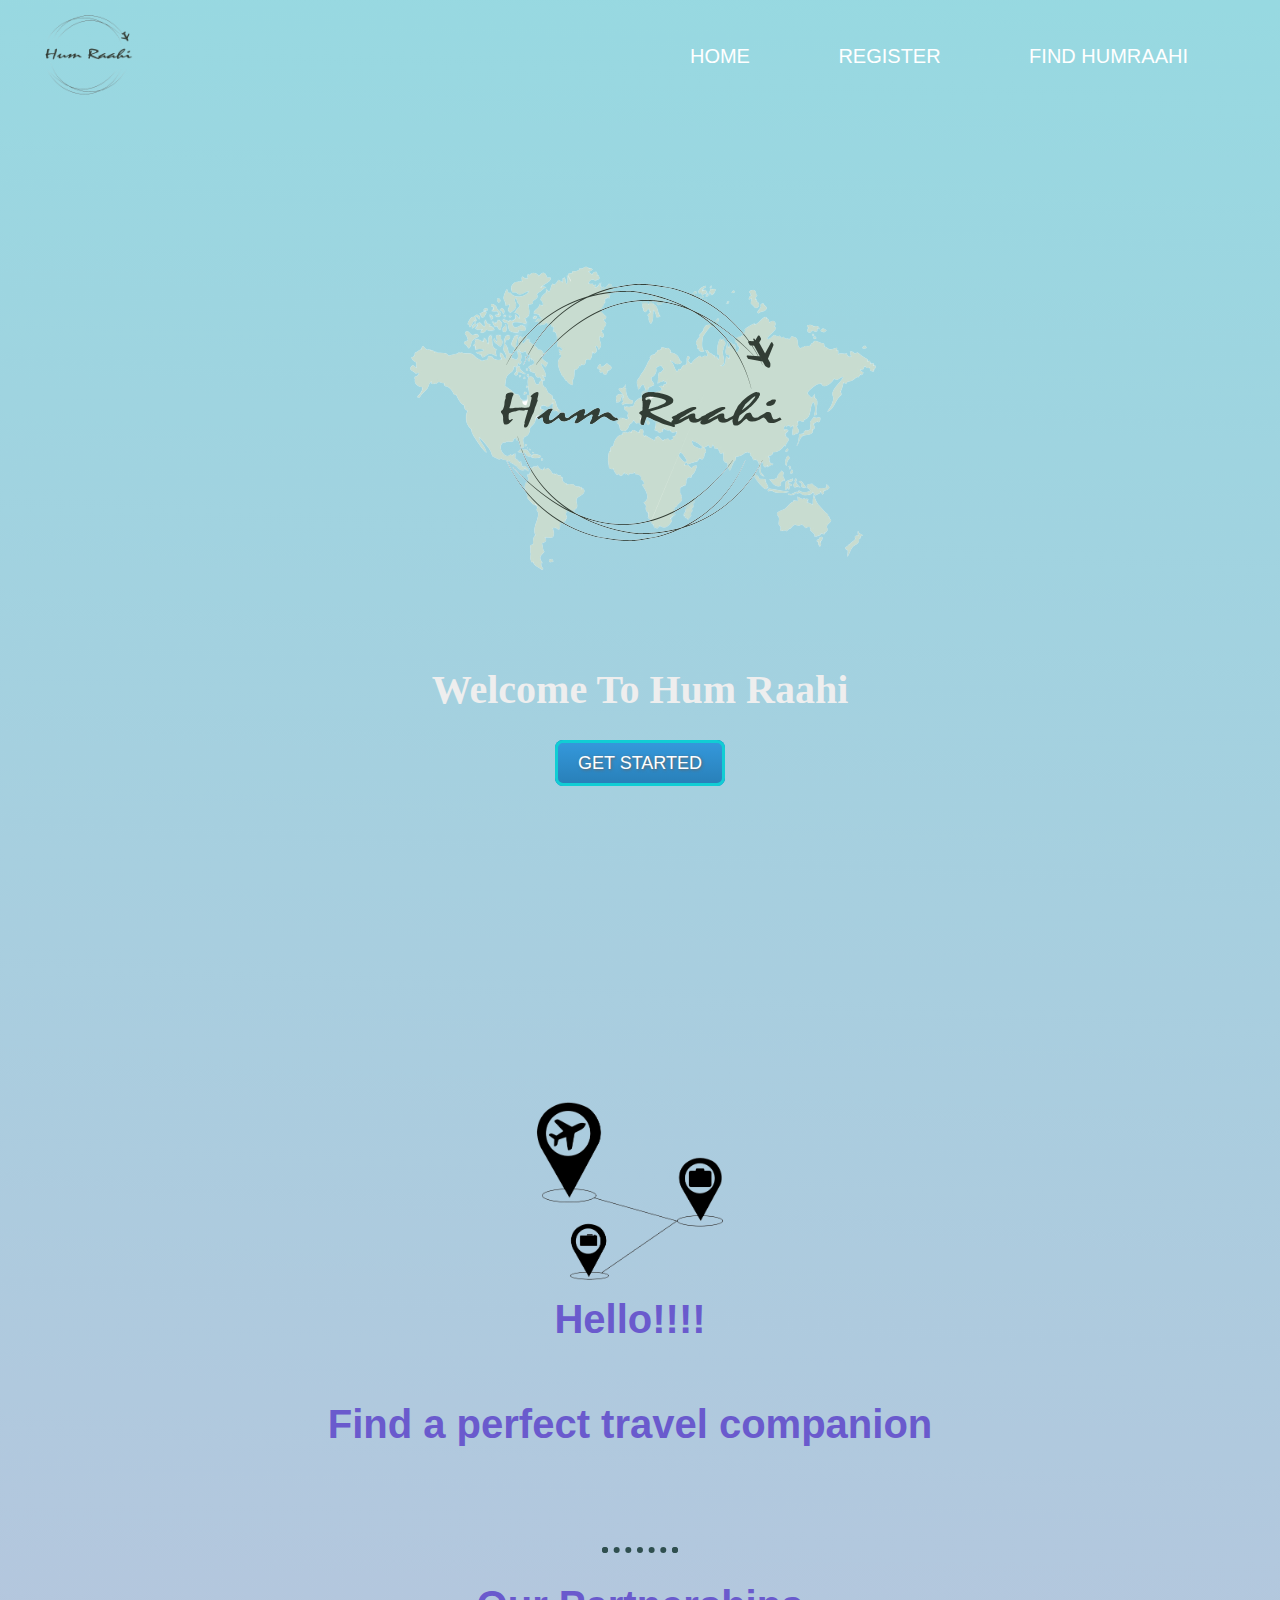
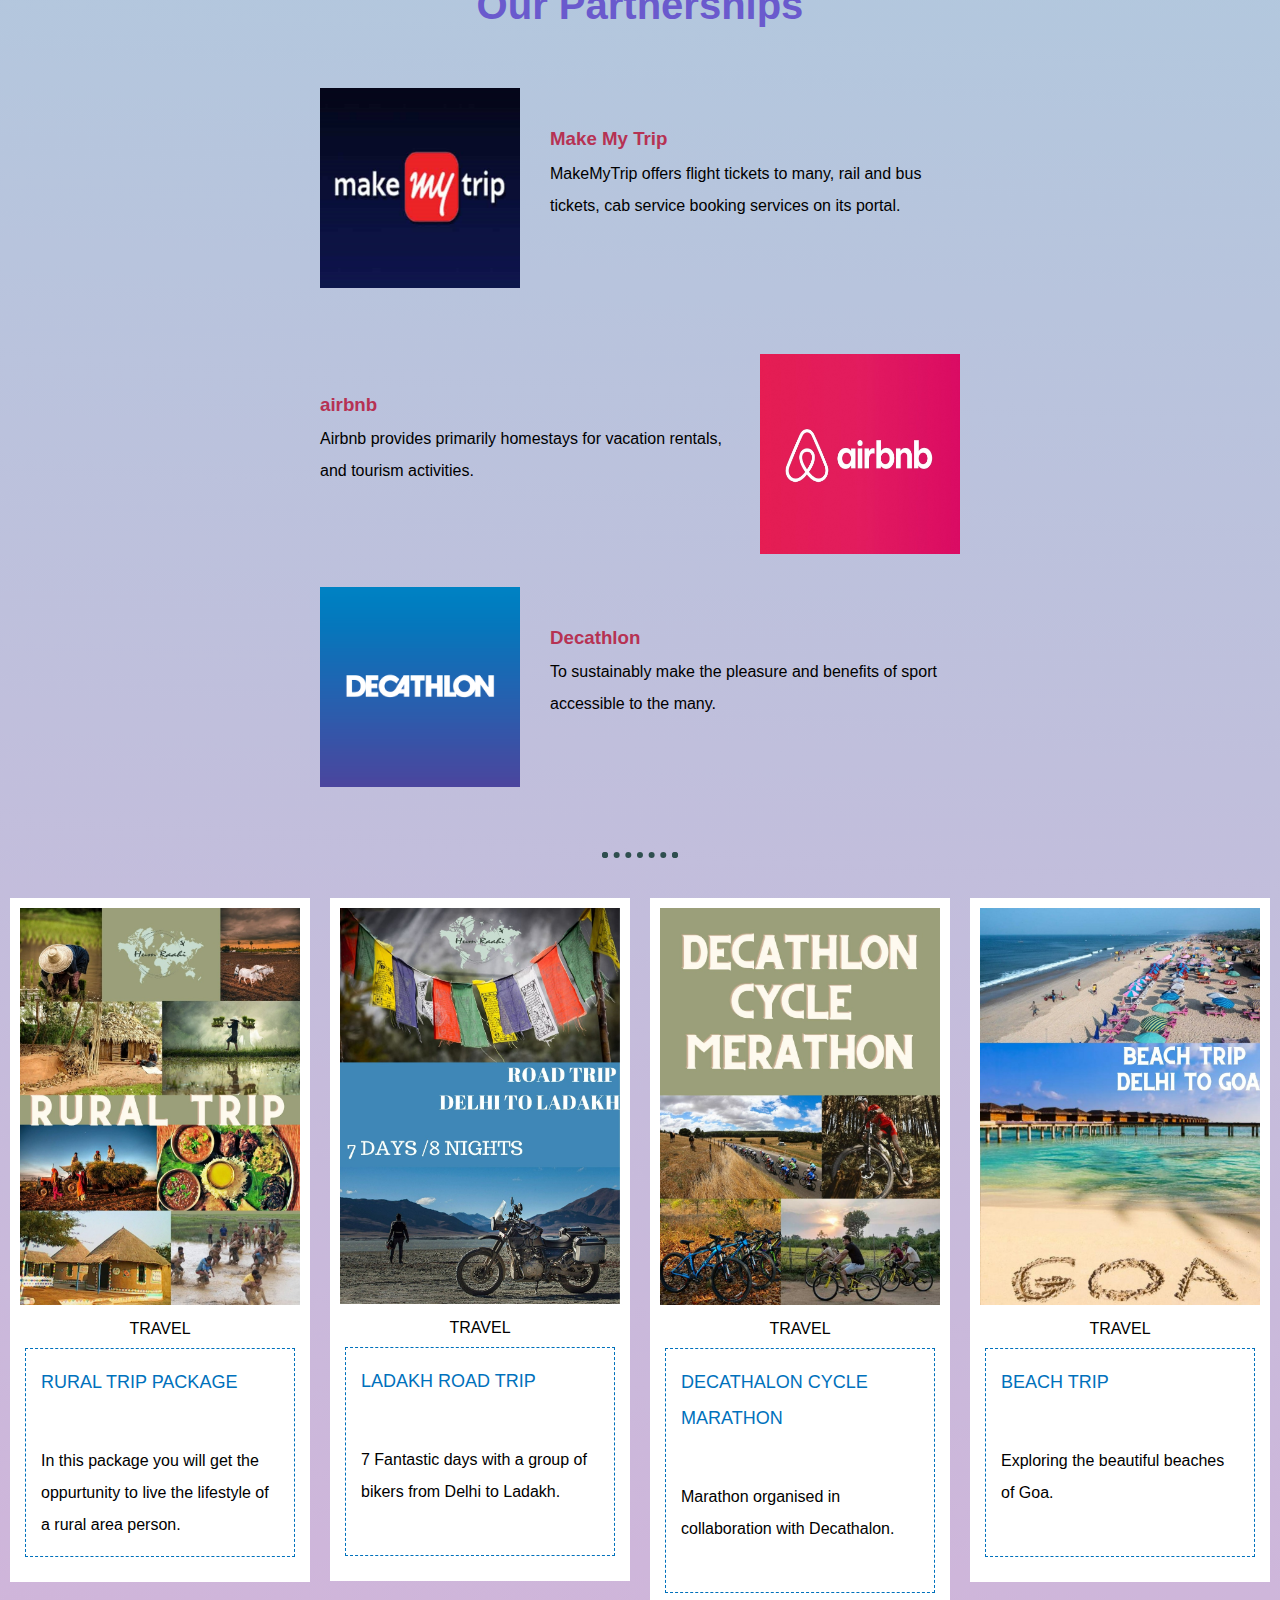
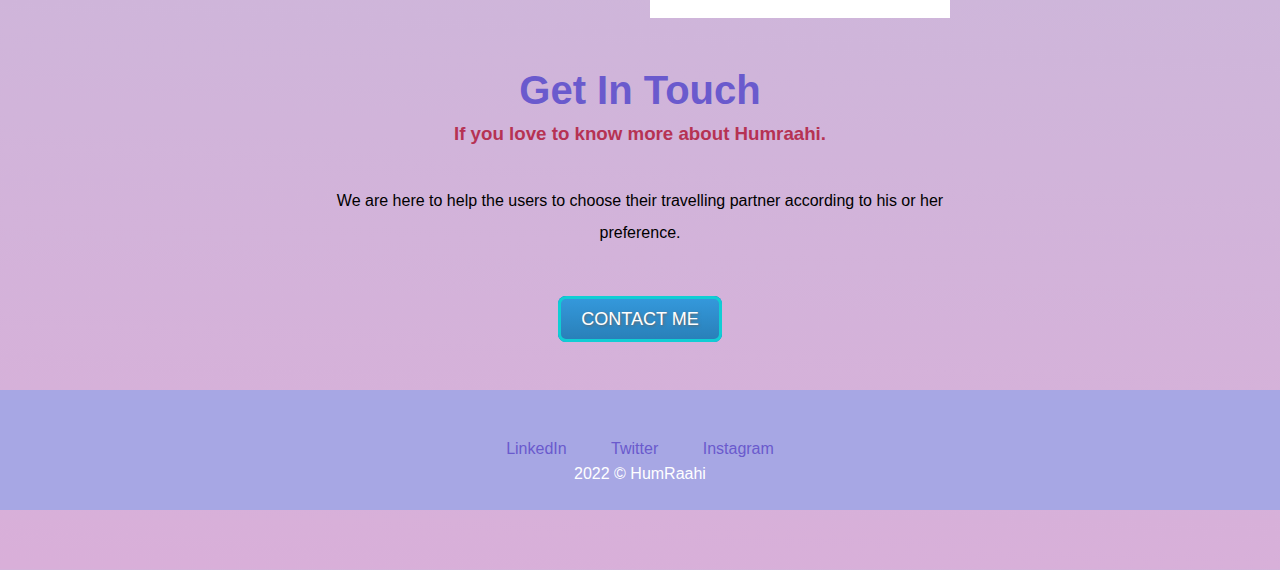
<file: index.html>
<!DOCTYPE html>
<html lang="en">
  <head>
    <meta name="viewport" content="width=device-width, initial-scale=1.0" />
    <title>HumRaahi</title>
    <link rel="stylesheet" type="text/css" href="styles.css" />
  </head>
  <body>
        <div class="nav"><img src="nav-logo.png" alt="" class="nav-logo" />
        <ul>
          <li class="active"><a href="#">HOME</a></li>
          <li><a href="register.html">REGISTER</a></li>
          <li><a href="href##">FIND HUMRAAHI</a></li>
        </ul>
      </div>
      </div>
    </div>
    <div class="main">
      <img src="logo1.png" class="img-center" />
      <div class="sec1-text">
        <div class="title">
          <h1>Welcome To Hum Raahi</h1>
        </div>
        <div class="button">
          <a href="#" class="btn">GET STARTED</a>
        </div>
      </div>
  </div> 


  <div class="middle-container">
    <div class="profile">
      <img src="travel-logo.png" alt="travel-img" width="200" height="200">
     
      <h2>Hello!!!!</h2>
      <h2 class="intro"> Find a perfect travel companion</h2>
    </div>
    <hr>
    
    <div class="skills">
      <h2>Our Partnerships</h2>
      <div class="skill-row">
        <a href="https://www.makemytrip.com/">
        <img class="webdev-img" src="Make-my-trip.jpg" alt="trip-img" width="200" height="200">
      </a>
        <h3>Make My Trip</h3>
        <p>MakeMyTrip offers flight tickets to many, rail and bus tickets, cab service booking services on its portal.</p><br>
    </div>
     
    <div class="skill-row">
      <a href="https://www.airbnb.co.in/india/stays">
        <img class="art-img" src="airbnb.jpg" alt="air-img" width="200" height="200">
      </a>
        <h3>airbnb</h3>
        <p> Airbnb provides primarily homestays for vacation rentals, and tourism activities. </p>
      </div>
      
        <div class="skill-row">
          <a href="https://www.decathlon.in/shop/decathlon-cycling-sports">
          <img class="webdev-img" src="decathlon.png" alt="dec-img" width="200" height="200">
          </a>
          <h3>Decathlon</h3>
          <p> To sustainably make the pleasure and benefits of sport accessible to the many.</p><br>
      </div>
    </div>
    <hr>
    <div class="wrapper">
      <div class="cards_wrap">
        <div class="card_item">
          <div class="card_inner">
            <div class="card_top">
              <img src="ladakh 2.jpeg" alt="car" class="card-img"/>
            </div>
            <div class="card_bottom">
              <div class="card_category">
                Travel
              </div>
              <div class="card_info">
                <p class="title">RURAL TRIP PACKAGE</p>
                <p>
                  In this package you will get the oppurtunity to live the lifestyle of a rural area person.
                  
                </p>
              </div>
              <div class="card_creator">
              </div>
            </div>
          </div>
        </div>
        <div class="card_item">
          <div class="card_inner">
            <div class="card_top">
              <img src="ladakh1.jpeg" alt="car" class="card-img"/>
            </div>
            <div class="card_bottom">
              <div class="card_category">
                Travel
              </div>
              <div class="card_info">
                <p class="title">LADAKH ROAD TRIP</p>
                <p>
                  7 Fantastic days with a group of bikers from Delhi to Ladakh.<br>
                  <br>
                </p>
              </div>
              <div class="card_creator">
              </div>
            </div>
          </div>
        </div>
        <div class="card_item">
          <div class="card_inner">
            <div class="card_top">
              <img src="ladakh3.jpeg" alt="car" class="card-img" />
            </div>
            <div class="card_bottom">
              <div class="card_category">
                Travel
              </div>
              <div class="card_info">
                <p class="title">DECATHALON CYCLE MARATHON</p>
                <p>
                  Marathon organised in collaboration with Decathalon.
                <br>
                <br>
                </p>
              </div>
              <div class="card_creator">
              </div>
            </div>
          </div>
        </div>
        <div class="card_item">
          <div class="card_inner">
            <div class="card_top">
              <img src="goa.jpeg" alt="car" class="card-img"/>
            </div>
            <div class="card_bottom">
              <div class="card_category">
                Travel
              </div>
              <div class="card_info">
                <p class="title">BEACH TRIP</p>
                <p>
                  Exploring the beautiful beaches of Goa. 
                  <br>
                  <br>
                  
                </p>
              </div>
              <div class="card_creator">
              </div>
            </div>
          </div>
        </div>
    <div class="contact-me">
      <h2>Get In Touch</h2>
      <h3>If you love to know more about Humraahi.</h3>
      <p class="contact-me">We are here to help the users to choose their travelling partner according to his or her preference.</p>
      <a class="btn" href="mailto:shahreenali12345@gmail.com">CONTACT ME</a>
    </div>
  </div>
  
  
  <div class="bottom-container">
    <a class="footer-link" href="https://www.linkedin.com/in/shahreen-ali-224680204/">LinkedIn</a>
    <a class="footer-link" href="https://twitter.com/ShahreenAlii?s=08">Twitter</a>
    <a class="footer-link" href="https://instagram.com/artbyshahreen?utm_medium=copy_link">Instagram</a>
    <p class="copyright"> 2022 © HumRaahi </p>
  </div>

  </body>
</html>
</file>
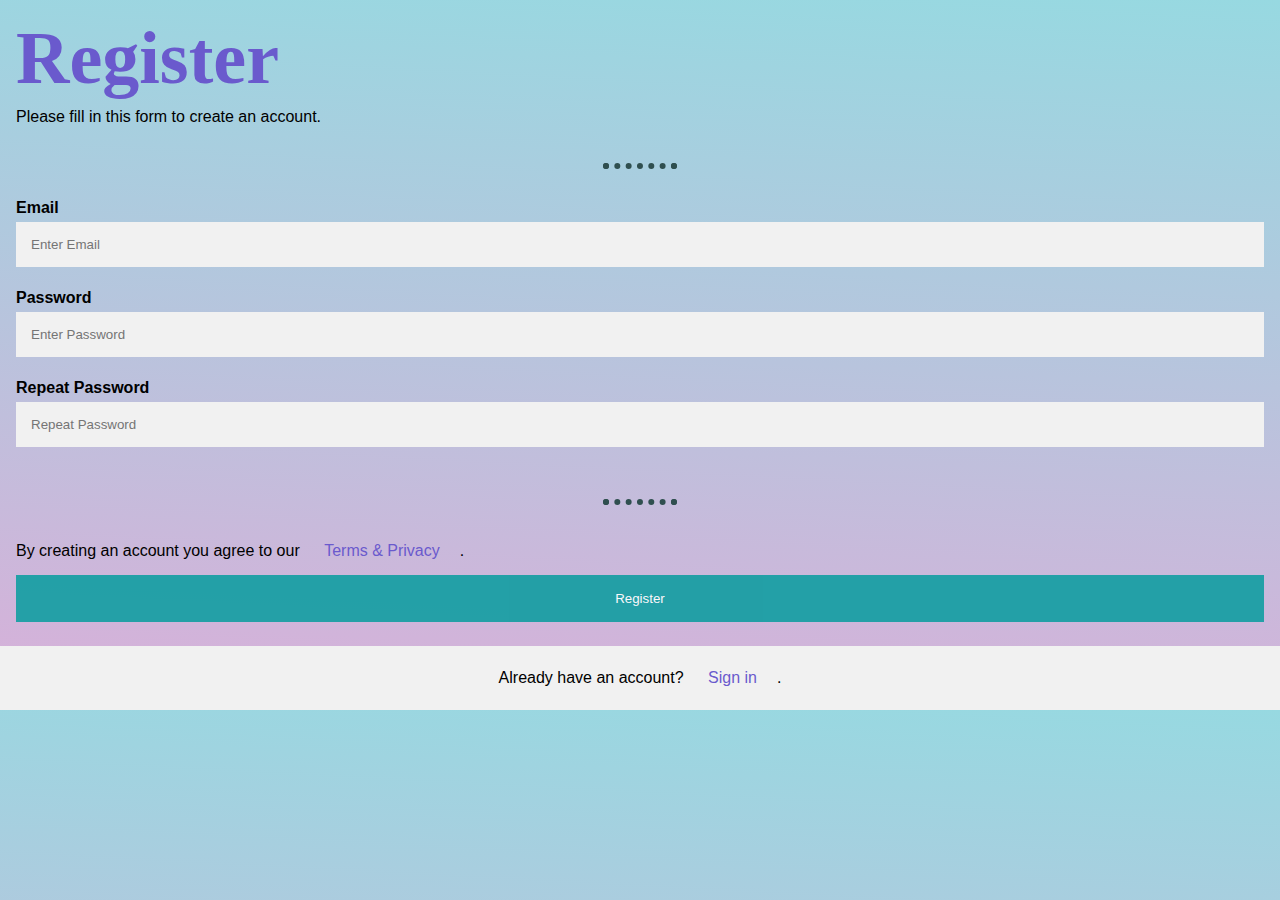
<file: register.html>
<!DOCTYPE html>
<html lang="en">
  <head>
    <meta name="viewport" content="width=device-width, initial-scale=1.0" />
    <title>Raahi</title>
    <link rel="stylesheet" type="text/css" href="styles.css" />
  </head>
  <body>
<form action="action_page.php">
    <div class="container">
      <h1>Register</h1>
      <p>Please fill in this form to create an account.</p>
      <hr>
  
      <label for="email"><b>Email</b></label>
      <input type="text" placeholder="Enter Email" name="email" id="email" required>
  
      <label for="psw"><b>Password</b></label>
      <input type="password" placeholder="Enter Password" name="psw" id="psw" required>
  
      <label for="psw-repeat"><b>Repeat Password</b></label>
      <input type="password" placeholder="Repeat Password" name="psw-repeat" id="psw-repeat" required>
      <hr>
  
      <p>By creating an account you agree to our <a href="#">Terms & Privacy</a>.</p>
      <button type="submit" class="registerbtn">Register</button>
      
    </div>
  
    <div class="container signin">
      <p>Already have an account? <a href="mailto:shahreenali12345@gmail.com">Sign in</a>.</p>
    </div>
  </form>
</body>
</html>
</file>
<file: styles.css>
* {
  margin: 0;
  padding: 0;
  box-sizing: border-box;
  font-family: "Lucida Sans", "Lucida Sans Regular", "Lucida Grande",
    "Lucida Sans Unicode", Geneva, Verdana, sans-serif;
}

body {
  background-color: #d9afd9;
  background-image: linear-gradient(3deg, #d9afd9 0%, #97d9e1 100%);
  background-size: contain;
  background-position: center;
}
ul {
  float: right;
  list-style-type: none;
}

.nav {
  width: 100%;
  padding: 10px 0;
  /* position: fixed; */
  display: flex;
  align-items: center;
  justify-content: space-between;
  padding-right: 50px;
}

ul li {
  display: inline-block;
}

ul li a {
  text-decoration: none;
  color: white;
  padding: 5px 20px;
  border: 2px solid transparent;
  transition: 0.6s ease;
  font-size: 20px;
}

ul li a:hover {
  background-color: transparent;
  color: white;
  border: solid 0.25px;
}

ul li.active a {
  background-color: transparent;
  color: white;
}

.main {
  height: 100vh;
  text-align: center;
}

.title {
  padding-bottom: 40px;
}
.title h1 {
  color: #eeeeee;
  font-size: 40px;
}

.btn {
  border: 1px solid #eeeeee;
  padding: 10px 30px;
  color: #eeeeee;
  text-decoration: none;
  transition: 0.6s ease;
}
.btn:hover {
  background-color: transparent;
  color: white;
  border: solid 0.5px;
}
.logo {
  position: relative;
}

.img-center {
  position: relative;
  padding-top: 50px;
}

.nav-logo {
  width: 150px;
  padding-left: 30px;
}

* {
  box-sizing: border-box;
}

/* Add padding to containers */
.container {
  padding: 16px;
}

/* Full-width input fields */
input[type="text"],
input[type="password"] {
  width: 100%;
  padding: 15px;
  margin: 5px 0 22px 0;
  display: inline-block;
  border: none;
  background: #f1f1f1;
}

input[type="text"]:focus,
input[type="password"]:focus {
  background-color: #ddd;
  outline: none;
}

/* Overwrite default styles of hr */
hr {
  border: 1px solid #f1f1f1;
  margin-bottom: 25px;
}

/* Set a style for the submit/register button */
.registerbtn {
  background-color: rgb(17, 157, 161);
  color: white;
  padding: 16px 20px;
  margin: 8px 0;
  border: none;
  cursor: pointer;
  width: 100%;
  opacity: 0.9;
}

.registerbtn:hover {
  opacity: 1;
}

/* Add a blue text color to links */
a {
  color: #d9afd9;
}

/* Set a grey background color and center the text of the "sign in" section */
.signin {
  background-color: #f1f1f1;
  text-align: center;
}

h1 {
  color: slateblue;
  font-size: 4.625rem;
  margin-bottom: 0%;
  font-family: "Sacramento", cursive;
}

h2 {
  color: slateblue;
  font-family: "Montserrat", sans-serif;
  font-size: 2.5rem;
  text-align: center;
  padding-bottom: 10px;
}

h3 {
  color: rgb(182, 50, 83);
  font-family: "Montserrat", sans-serif;
}

p {
  line-height: 2;
}

hr {
  border: darkslategray dotted 6px;
  border-bottom: none;
  width: 6%;
  margin: 30px auto;
}

a {
  color: slateblue;
  font-family: "Montserrat", sans-serif;
  margin: 10px 20px;
  text-decoration: none;
}

a:hover {
  color: white;
}

.middle-container {
  margin: 60px 0;
}

.profile {
  text-align: center;
  margin-right: 20px;
  padding-top: 20px;
  padding-bottom: 20px;

}

.bottom-container {
  background-color: rgb(167, 167, 228);
  padding: 50px 0 20px;
  text-align: center;
}
.skill-row {
  width: 50%;
  margin: 50px auto 100px auto;
  line-height: 2;
  text-align: left;
}

.pro {
  text-decoration: underline;
}

.intro {
  width: 50%;
  margin: auto;
  padding-top: 50px;
  padding-bottom: 50px;
  text-align: center;
}

.contact-me {
  width: 70%;
  margin: 40px auto 60px;
  text-align: center;
}

.copyright {
  color: white;
}

.top-cloud {
  position: absolute;
  right: 300px;
  top: 40px;
}
.bottom-cloud {
  position: absolute;
  left: 250px;
  bottom: 300px;
}
.webdev-img {
  float: left;
  margin-right: 30px;
}
.art-img {
  float: right;
  margin-left: 30px;
}
.code-skill-description {
  clear: left;
}
.painting-description {
  clear: right;
}

.btn {
  background: #3498db;
  background-image: -webkit-linear-gradient(top, #3498db, #2980b9);
  background-image: -moz-linear-gradient(top, #3498db, #2980b9);
  background-image: -ms-linear-gradient(top, #3498db, #2980b9);
  background-image: -o-linear-gradient(top, #3498db, #2980b9);
  background-image: linear-gradient(to bottom, #3498db, #2980b9);
  -webkit-border-radius: 8;
  -moz-border-radius: 8;
  border-radius: 8px;
  text-shadow: 1px 1px 3px #666666;
  font-family: "Montserrat", sans-serif;
  color: #ffffff;
  font-size: 18px;
  padding: 10px 20px 10px 20px;
  border: solid #11cdd4 3px;
  text-decoration: none;
}

.btn:hover {
  background: #30e3cb;
  background-image: -webkit-linear-gradient(top, #30e3cb, #2bc4ad);
  background-image: -moz-linear-gradient(top, #30e3cb, #2bc4ad);
  background-image: -ms-linear-gradient(top, #30e3cb, #2bc4ad);
  background-image: -o-linear-gradient(top, #30e3cb, #2bc4ad);
  background-image: linear-gradient(to bottom, #30e3cb, #2bc4ad);
  text-decoration: none;
}

/* cards section */

.card-img {
  display: block;
  width: 100%;
  height: 100%;
}

.wrapper {
  width: 100%;
  margin: 20px auto;
}

.cards_wrap {
  display: flex;
  flex-wrap: wrap;
}

.cards_wrap .card_item {
  width: 25%;
  padding: 10px;
}

.cards_wrap .card_inner {
  background: #fff;
}

.cards_wrap .card_top {
  width: 100%;
  height: auto;
  padding: 10px;
  padding-bottom: 0;
}

.cards_wrap .card_bottom {
  padding: 15px;
}

.cards_wrap .card_bottom .card_category {
  text-transform: uppercase;
  text-align: center;
}

.cards_wrap .card_bottom .card_info {
  padding: 15px;
  margin: 10px 0;
  border: 1px dashed #0071bc;
}

.cards_wrap .card_bottom .card_info .title {
  color: #0071bc;
  font-size: 18px;
  margin-bottom: 5px;
}

.cards_wrap .card_bottom .card_creator {
  text-align: center;
}

@media (max-width: 1024px) {
  .cards_wrap .card_item {
    width: 33.3%;
  }
}

@media (max-width: 768px) {
  .cards_wrap .card_item {
    width: 50%;
  }
}

@media (max-width: 528px) {
  .cards_wrap .card_item {
    width: 100%;
  }
}
</file>
